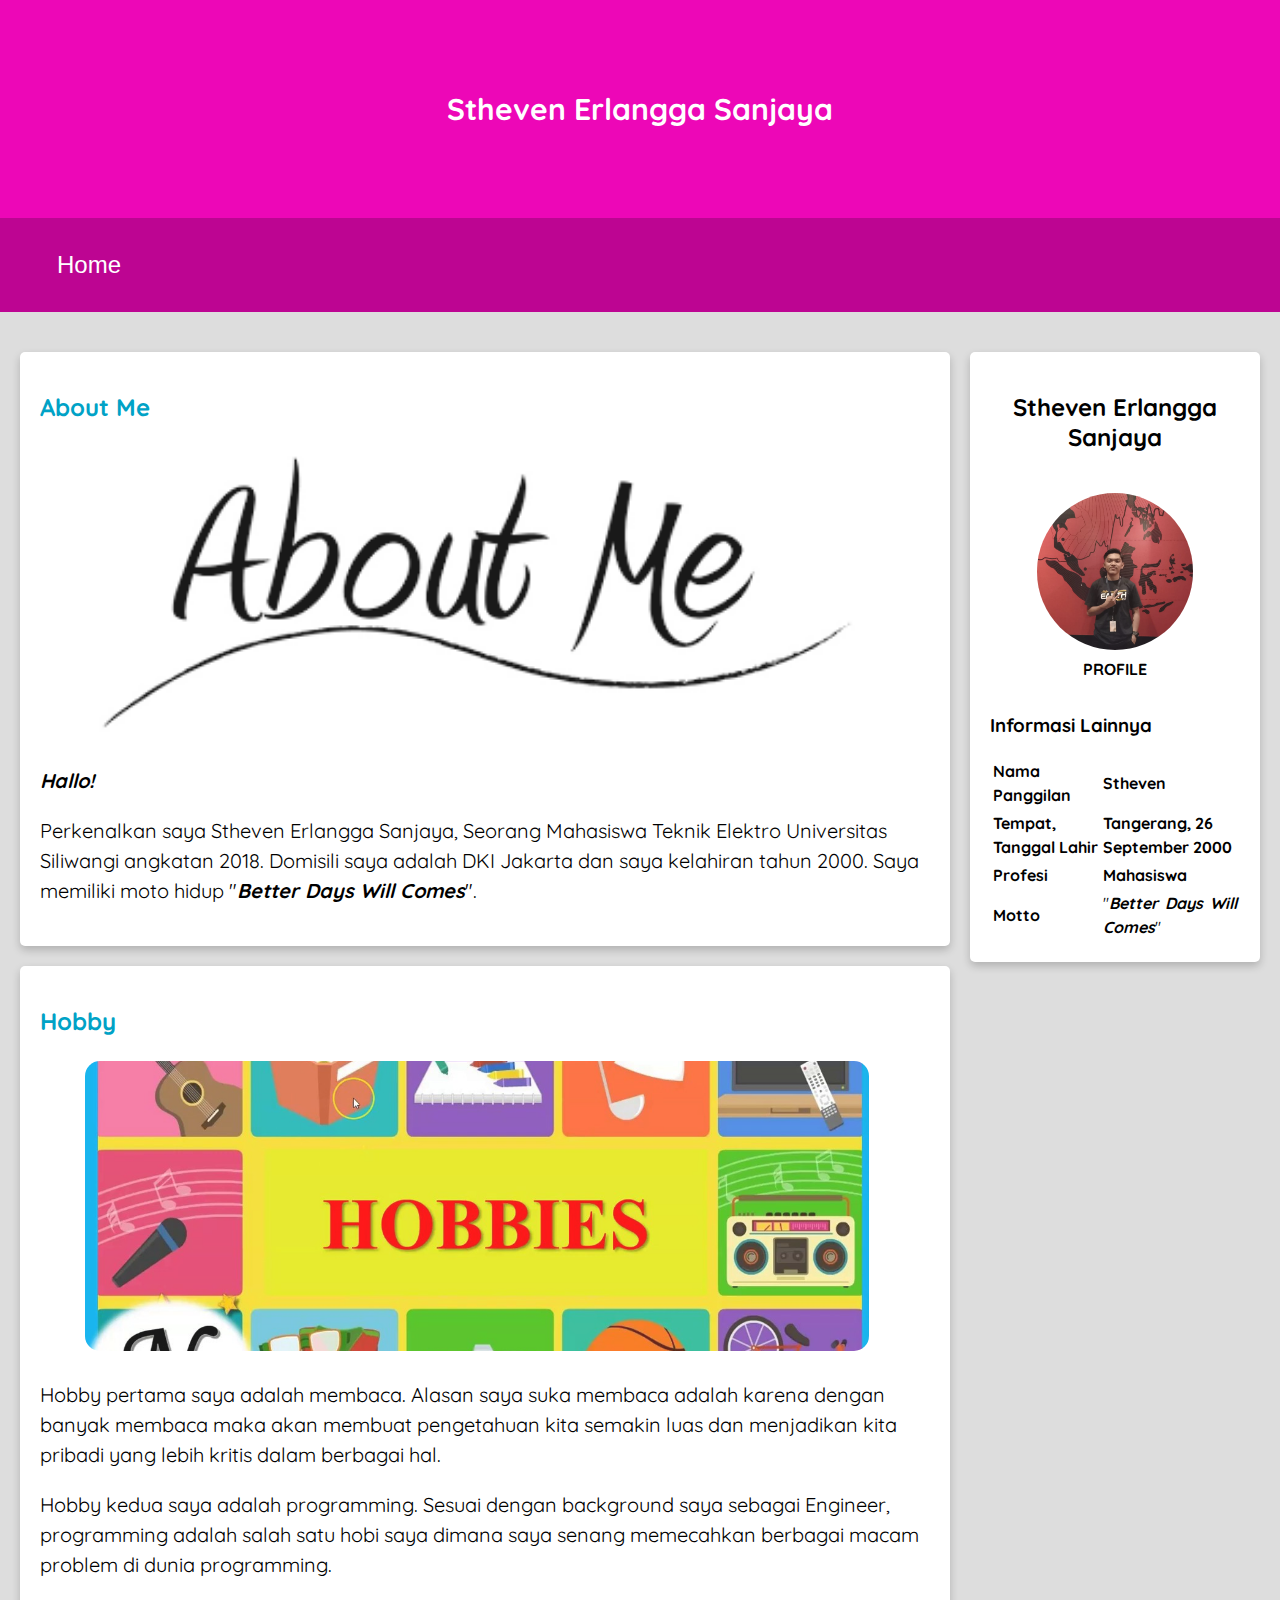
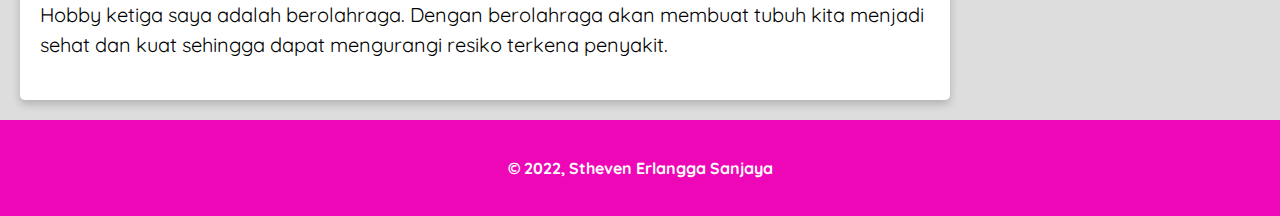
<file: Web/Biodata/index.html>
<!DOCTYPE html>
<html lang="id">
    <head>
        <title>Stheven Erlangga Sanjaya</title>
        <link rel="stylesheet" href="./style.css">
        <meta name="viewport" content="width=device-width, initial-scale=1">
    </head>
    <body>
        <header>
            <div class="header-content">
                <h1>
                    Stheven Erlangga Sanjaya
                </h1>
            </div>
            <nav>
                <ul>
                    <div class="dropdown">
                        <button onclick="myFunction()" class="dropbtn">Home</button>
                        <div id="Dropdown" class="dropdown-content">
                            <li><a href="#about-me">About Me</a></li>
                            <li><a href="#hobby">Hobby</a></li>
                        </div>
                      </div>
                </ul>
            </nav>
        </header>

        <main>
            <div class="main-content">
                <article id="about-me" class="border">
                    <h2 id="about-me">About Me</h2>
                    <figure class="figure">
                        <img src="./aset/img/about-me.png" class="featured-image" alt="about-me">
                    </figure>
                <p class="p-main"><strong> <i>Hallo!</i></strong></p>
                <p class="p-main">Perkenalkan saya Stheven Erlangga Sanjaya, Seorang Mahasiswa Teknik Elektro Universitas Siliwangi angkatan 2018. 
                    Domisili saya adalah DKI Jakarta dan saya kelahiran tahun 2000. Saya memiliki moto hidup &quot;<b><i>Better Days Will Comes</i></b>&quot;.
                </p>
                </article>

                <article id="hobby" class="border">
                    <h2 id="hobby">Hobby</h2>
                    <figure class="figure">
                        <img src="./aset/img/hobby.jpg" alt="Hobby" class="featured-image">
                    </figure>
                    <p class="p-main">Hobby pertama saya adalah membaca. Alasan saya suka membaca adalah karena dengan banyak membaca maka akan membuat pengetahuan kita semakin luas dan menjadikan kita pribadi yang lebih kritis dalam berbagai hal.</p>
                    <p class="p-main">Hobby kedua saya adalah programming. Sesuai dengan background saya sebagai Engineer, programming adalah salah satu hobi saya dimana saya senang memecahkan berbagai macam problem di dunia programming.</p>
                    <p class="p-main">Hobby ketiga saya adalah berolahraga. Dengan berolahraga akan membuat tubuh kita menjadi sehat dan kuat sehingga dapat mengurangi resiko terkena penyakit.</p>
                </article>
            </div>
            <aside>
                <article class="profile border">
                    <header>
                        <h2 class="stheven">Stheven Erlangga Sanjaya</h2>
                        <figure class="figure">
                            <img src="./aset/img/Foto Stheven.png" alt="Stheven" class="featured-image image-stheven">
                            <figcaption class="caption"> <b>Profile</b></figcaption>
                        </figure>
                    </header>
                    <section>
                        <h3>Informasi Lainnya</h3>
                        <table>
                            <tr>
                                <th class="figcaption">Nama Panggilan</th>
                                <td class="figcaption"><b>Stheven</b></td>
                            </tr>
                            <tr>
                                <th class="figcaption">Tempat, Tanggal Lahir</th>
                                <td class="figcaption biodata"><b>Tangerang, 26 September 2000</b></td>
                            </tr>
                            <tr>
                                <th class="figcaption">Profesi</th>
                                <td class="figcaption"><b>Mahasiswa</b></td>
                            </tr>
                            <tr>
                                <th class="figcaption">Motto</th>
                                <td class="figcaption">&quot;<b><i>Better Days Will Comes</i></b>&quot;</td>
                            </tr>
                        </table>
                    </section>
                </article>
            </aside>
        </main>

        <footer>
            <p>&copy; 2022, Stheven Erlangga Sanjaya
        </footer>
        <script src="./index.js"></script>
    </body>
</html>
</file>
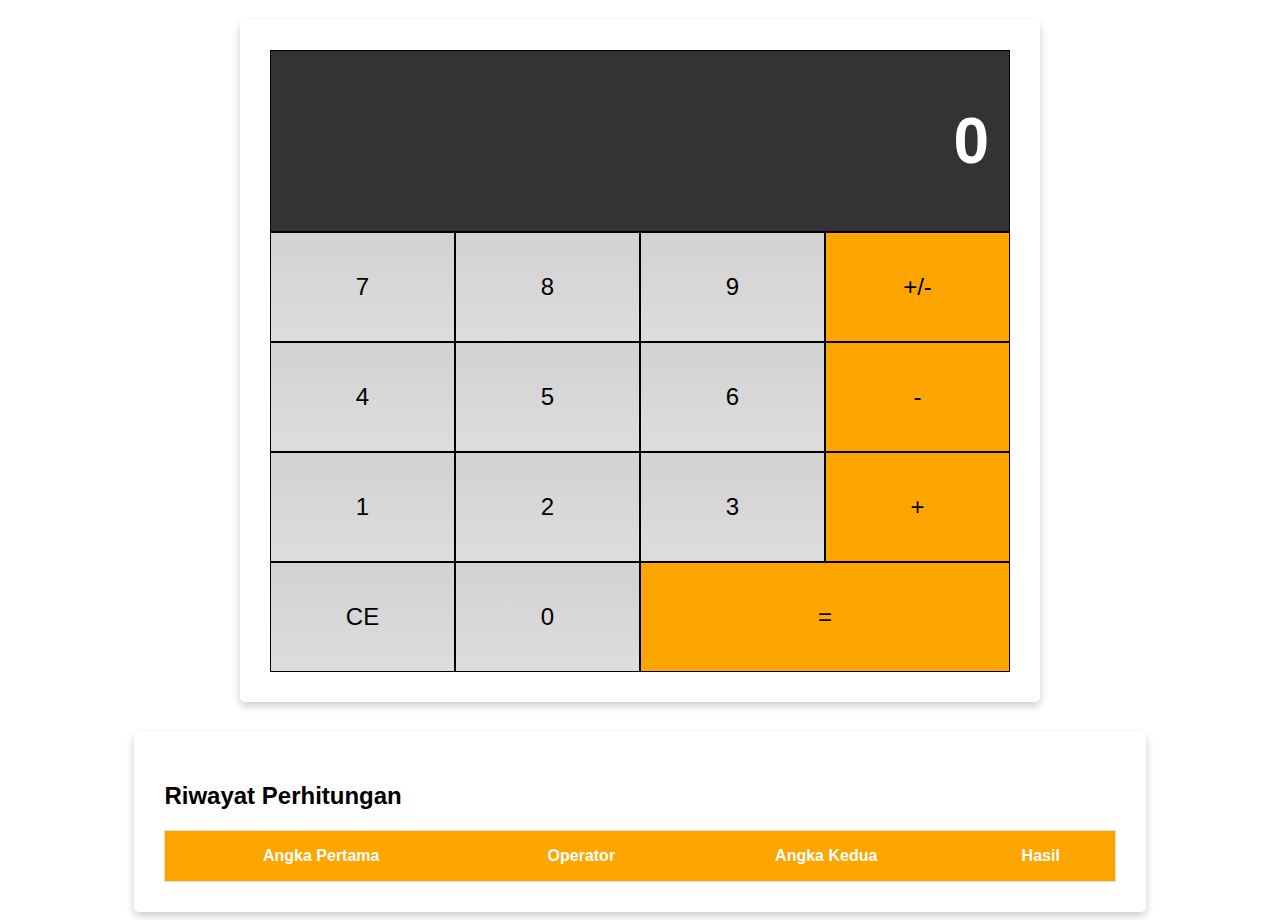
<file: Web/Web Calculator/index.html>
<!DOCTYPE html>
<html>
 
<head>
   <title>Web Calculator</title>
   <link rel="stylesheet" href="assets/style.css">
   <meta name="viewport" content="width=device-width, initial-scale=1.0">
</head>
 
<body>
   <div class="flex-container-column card">
       <div class="display">
           <h1 id="displayNumber">0</h1>
       </div>
       <div class="flex-container-row">
           <div class="button">7</div>
           <div class="button">8</div>
           <div class="button">9</div>
           <div class="button negative">+/-</div>
       </div>
       <div class="flex-container-row">
           <div class="button">4</div>
           <div class="button">5</div>
           <div class="button">6</div>
           <div class="button operator">-</div>
       </div>
       <div class="flex-container-row">
           <div class="button">1</div>
           <div class="button">2</div>
           <div class="button">3</div>
           <div class="button operator">+</div>
       </div>
       <div class="flex-container-row">
           <div class="button clear">CE</div>
           <div class="button">0</div>
           <div class="button equals double">=</div>
       </div>
   </div>
   <div class="history card">
    <h2>Riwayat Perhitungan</h2>
    <table>
        <thead>
            <tr>
                <th>Angka Pertama</th>
                <th>Operator</th>
                <th>Angka Kedua</th>
                <th>Hasil</th>
            </tr>
        </thead>
        <tbody id="historyList"></tbody>
    </table>
</div>
   <script src="./javascript/index.js"></script>
   <script src="./javascript/storage.js"></script>
</body>
 
</html>
</file>
<file: Web/Biodata/style.css>
@import url('https://fonts.googleapis.com/css?family=Quicksand:400,700&display=swap');

*{
    box-sizing: border-box;
}

html, body {
     font: 16px 'Quicksand',sans-serif;
     color: orange;
     margin: 0;
     padding: 0;
     background-color:#dddddd;
  }
 
header {
   /*flexbox*/
   display: flex;
   flex-direction: column;
 }

 .header-content {
    font-size: 20px;
    padding: 60px;
    background-color: #ed07b7;
    text-align: center;
    color: white;
 }

 .main-content {
    float: left;
    width: 75%;
 }

 h1 {
    padding: 10px 15px 10px 15px;
    font-size: 150%;
 }
 
 nav {
    background-color: #bd0592;
    padding: 5px;
    position: sticky;
    top: 0;
 }

 .dropbtn {
   background-color:#bd0592 ;
   color: white;
   padding: 12px;
   font-size: 24px;
   border: none;
   cursor: pointer;
 }
 
 /* Dropdown button on hover & focus */
 .dropbtn:hover, .dropbtn:focus {
   font-weight: bold;
 }
 
 /* The container <div> - needed to position the dropdown content */
 .dropdown {
   position: relative;
   display: inline-block;
 }
 
 /* Dropdown Content (Hidden by Default) */
 .dropdown-content {
   display: none;
   position: absolute;
   background-color: #dddddd;
   min-width: 160px;
   box-shadow: 0px 8px 16px 0px rgba(0,0,0,0.2);
   z-index: 1;
 }
 
 /* Links inside the dropdown */
 .dropdown-content a {
   color: black;
   padding: 12px 16px;
   text-decoration: none;
   display: block;
 }
 
 /* Change color of dropdown links on hover */
 .dropdown-content a:hover {background-color:#bd0592}
 
 /* Show the dropdown menu (use JS to add this class to the .dropdown-content container when the user clicks on the dropdown button) */
 .show {display:block;}

 nav li {
    display: inline;
    text-decoration: none;
    margin-right: 20px;
 }

 nav a {
    font-size: 18px;
    font-weight: 400;
    text-decoration: none;
    color: white;
 }

 nav a:hover {
    font-weight: bold;
 }
 
 main {
    padding: 20px;
    overflow: auto;
 }

 .border{
    box-shadow: 0 4px 8px 0 rgba(0, 0, 0, 0.2);
    border-radius: 5px;
    padding: 20px;
    margin-top: 20px;
    background-color: white;
 }

 h2 {
    color: #00a2c6;
 }

 h3, .stheven{
     color: black;
 }

 .caption{
    color: black;
    text-transform: uppercase;
    text-align: center;
 }

 .figcaption {
     color: black;
     text-align: justify;
     line-height: 1.5;
 }

 .biodata{
     text-align: left;
 }

 p {
    line-height: 1.5;
 }

 .p{
    color: #00a2c6;
 }

 .p-main{
    color: black;
    font-size: 20px;
 }

 .featured-image {
    width: 100%;
    max-height: 300px;
    object-fit: cover;
    object-position: center;
    border-radius: 20px;
 }

 .profile img {
    width: 200px;
 }

 aside {
    float: right;
    width: 25%;
    padding-left: 20px;
 }
 
 @media screen and (max-width: 1000px) {
    #content,
    aside {
        width: 100%;
        padding: 0;
    }
 }
 
 .profile header {
    text-align: center;
 }
 
 footer {
    padding: 20px;
    color: white;
    background-color:#ed07b7;
    text-align: center;
    font-weight: bold;
 }

 .figure {
    overflow: hidden;
 }

 .figure img{
    width: 98%;
    height: auto;
    padding: 5px;
    opacity: .9;
    transition: transform 0.5s, opacity 0.5s;
 }

 .figure img:hover {
    transform: scale(0.95);
    opacity: 1;
 }

 .image-stheven {
     border-radius: 100px;
 }
</file>
<file: Web/Web Calculator/assets/style.css>
* {
    box-sizing: border-box;
 }
  
 body {
    font-family: sans-serif;
 }
  
 .flex-container-column {
    display: flex;
    /* properti pendukung */
    flex-direction: column;
    max-width: 800px;
    margin: 0 auto;
    text-align: right;
 }
  
 .flex-container-row {
    display: flex;
 }
  
 .button {
    flex-basis: 25%;
    /* properti pendukung */
    font-size: 1.5em;
    text-align: center;
    padding: 40px;
    border: 1px solid black;
    background: -webkit-linear-gradient(top, #d2d2d2, #ddd);
    cursor: pointer;
 }
  
 .double {
    flex-basis: 50%;
 }
  
 .display {
    color: white;
    width: 100%;
    padding: 10px 20px;
    background-color: #333333;
    border: 1px solid black;
    font-size: 2em;
 }
  
 .operator,
 .negative,
 .equals {
    background: orange;
 }
  
 .card {
    box-shadow: 0 4px 8px 0 rgba(0, 0, 0, 0.2);
    border-radius: 5px;
    padding: 30px;
    margin-top: 20px;
 }
  
 .button:hover {
    font-weight: bold;
 }

 .history {
   width: 80%;
   margin: 30px auto 0 auto;
   overflow: scroll;
}

table {
   border-collapse: collapse;
   border-spacing: 0;
   width: 100%;
   border: 1px solid #ddd;
}

th,
td {
   text-align: center;
   padding: 16px;
}

th {
   background-color: orange;
   color: white;
}
 
tr:nth-child(even) {
   background-color: #d2d2d2;
}

@media screen and (max-width: 513px) {
   .button {
       padding: 10px;
   }
   .history {
       width: 100%;
   }
}
</file>
